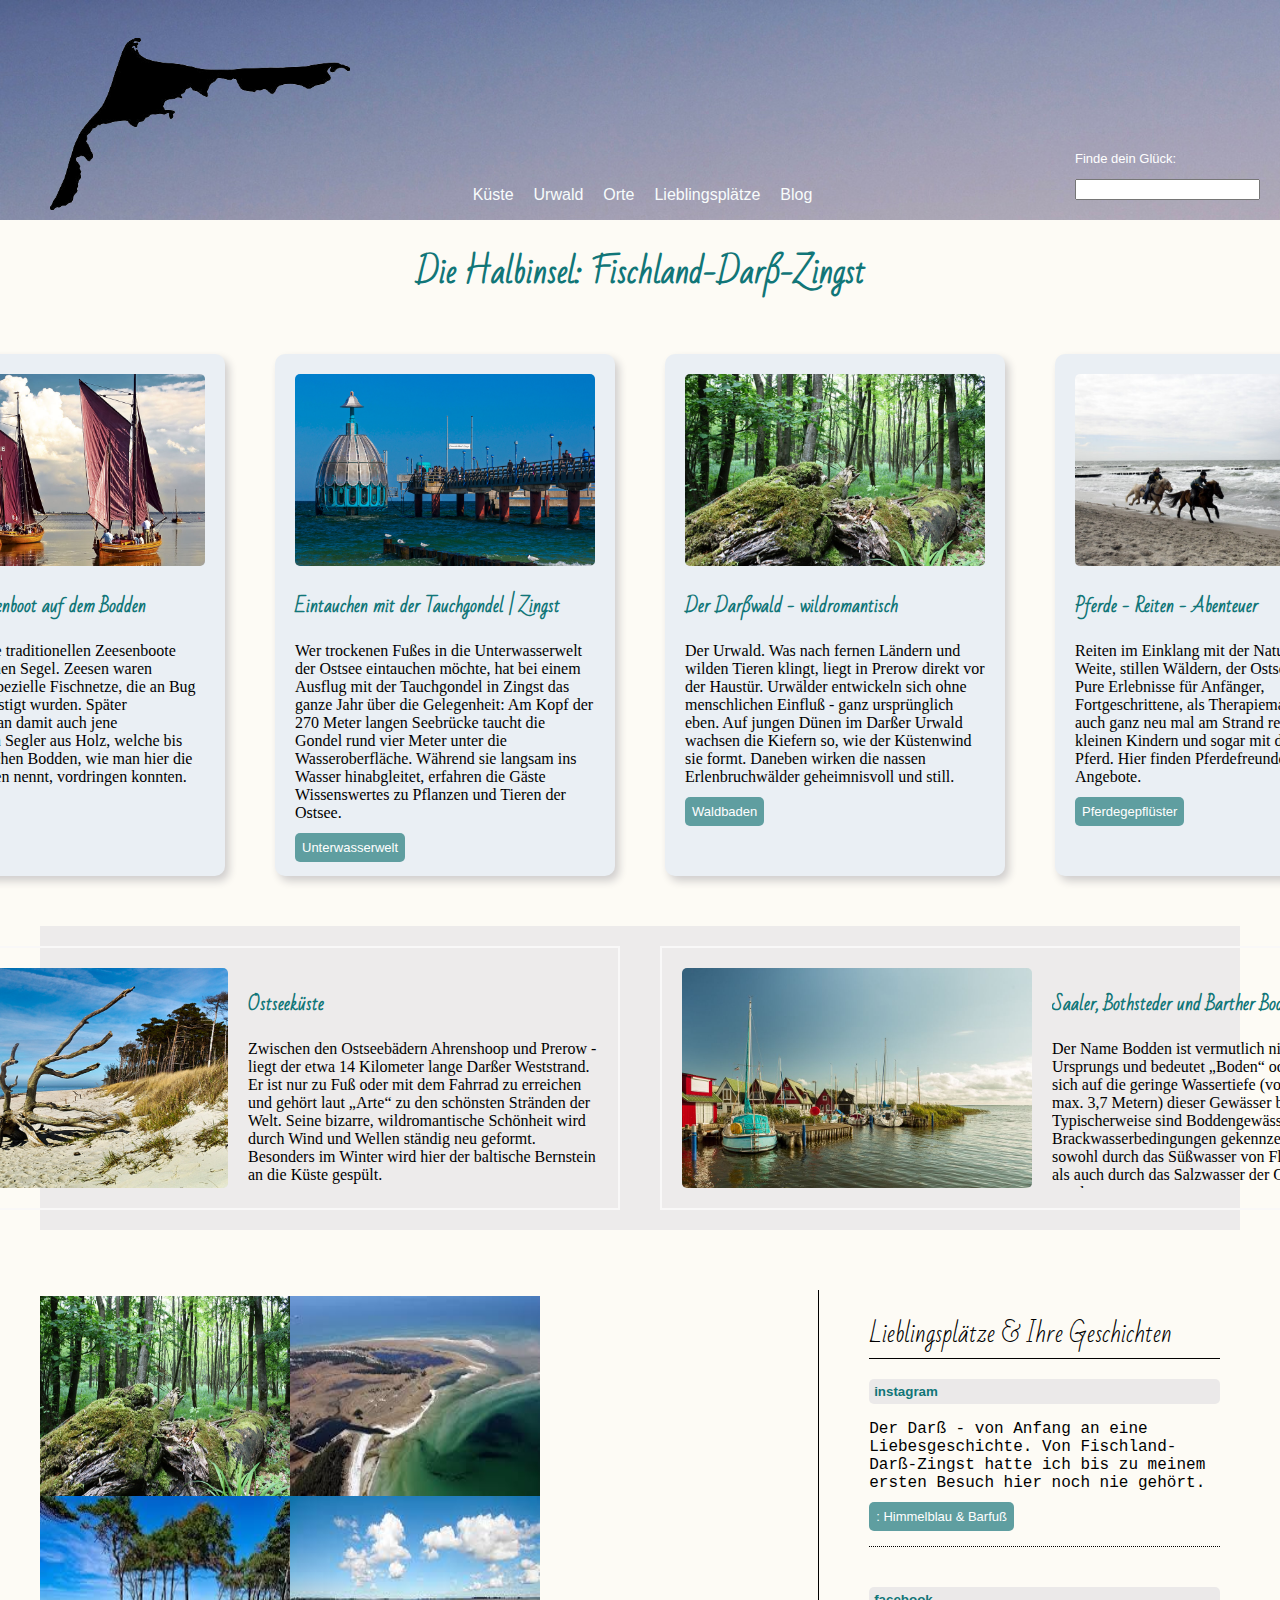
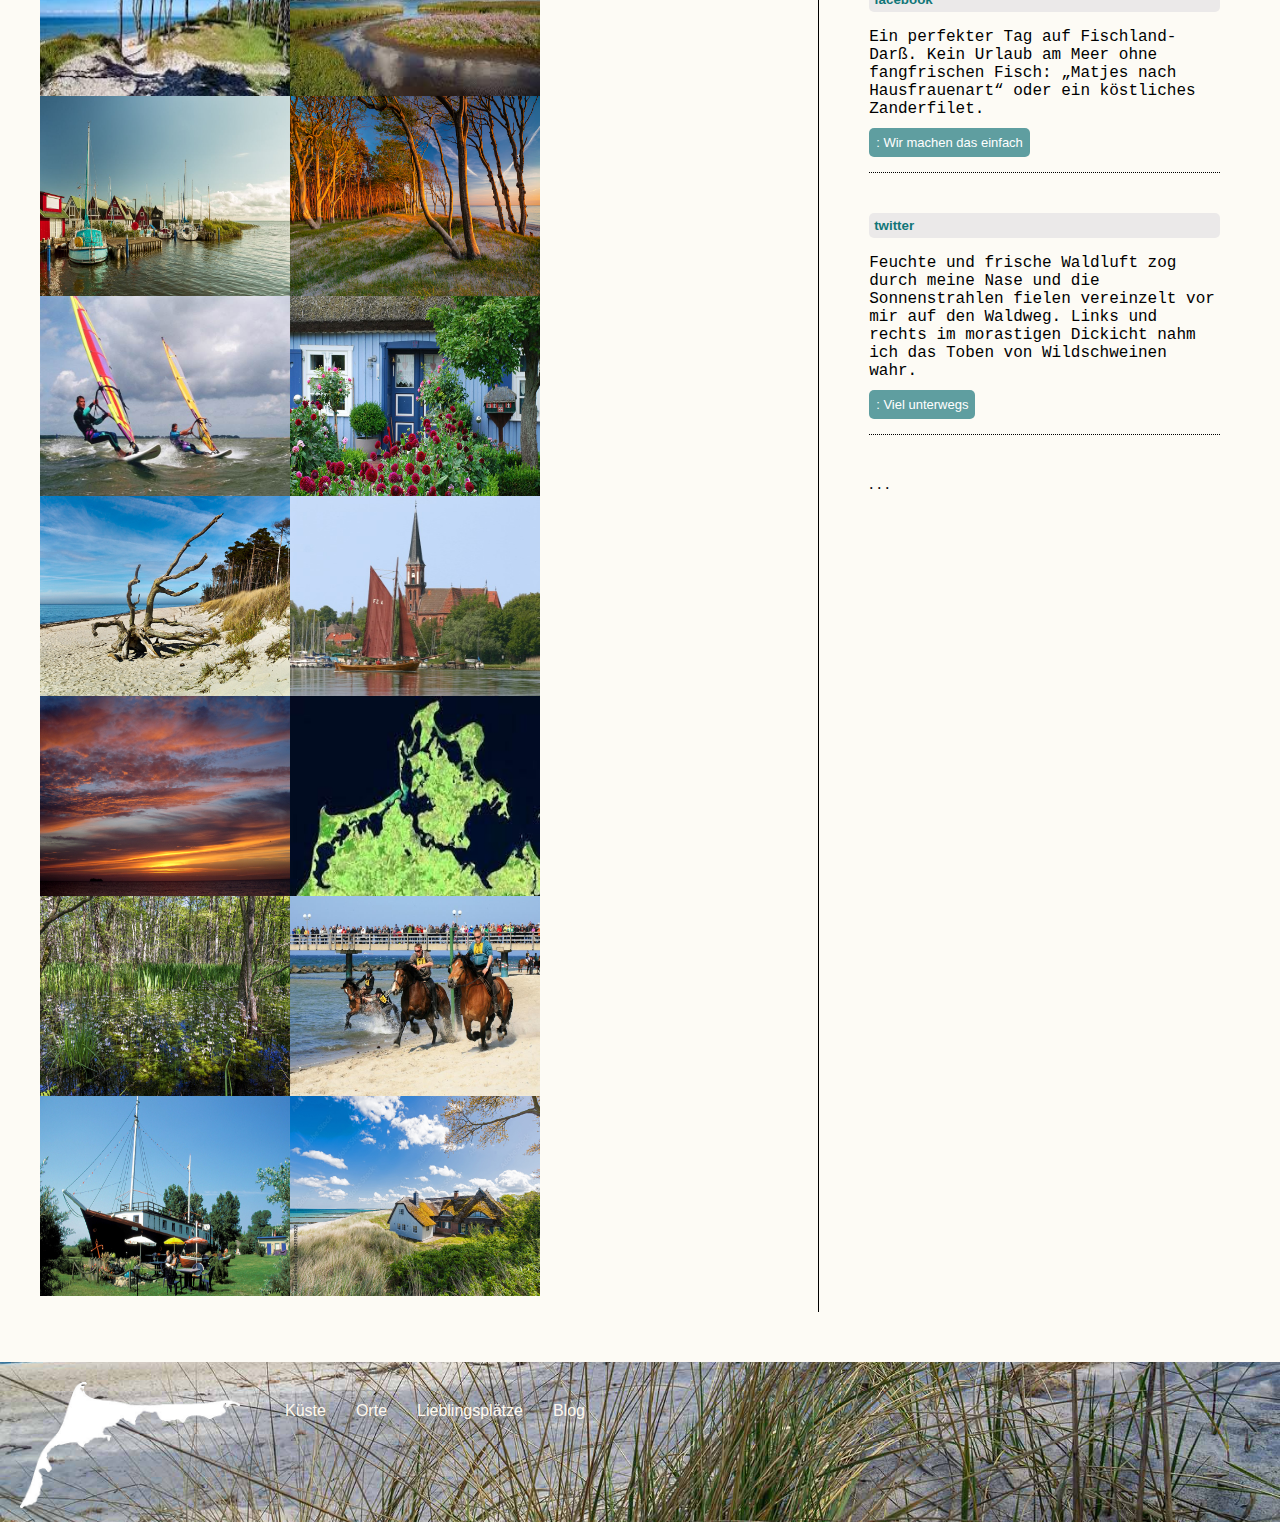
<file: index.html>
<!DOCTYPE html>
<html lang="de">

<head>
    <meta charset="UTF-8">
    <meta name="viewport" content="width=device-width, initial-scale=1.0">
    <link rel="preconnect" href="https://fonts.googleapis.com">
    <link rel="preconnect" href="https://fonts.gstatic.com" crossorigin>
    <link href="https://fonts.googleapis.com/css2?family=Bad+Script&display=swap" rel="stylesheet">
    <link rel="stylesheet" href="style.css">
    <title>Küstenleben auf dem Darß</title>
</head>

<body>
    <header>
        <img src="./bilder/halbinsel_black.png" alt="logo">

        <ul>
            <li><a href="./kueste.html">Küste</li></a>
            <li><a href="./wald.html">Urwald</li></a>
            <li><a href="#">Orte</li></a>
            <li><a href="#">Lieblingsplätze</li></a>
            <li><a href="#">Blog</li></a>
        </ul>
        <div class="input">
            <p>Finde dein Glück:</p>
            <input type="text">
        </div>
    </header>
    <main>

        <!-- Einführungstext -->

        <h1>Die Halbinsel: Fischland-Darß-Zingst</h1>
        <!-- 4 Boxen -->
        <div class="aktiv">

            <div class="container">
                <div><img src="./bilder/Zingst-Zeesboot.jpg" alt="Zessenboot auf dem Bodden"></div>
                <h3>Mit dem Zessenboot auf dem Bodden</h3>
                <p>Typisch für die traditionellen Zeesenboote sind ihre braunen Segel. Zeesen waren ursprünglich
                    spezielle
                    Fischnetze, die an Bug
                    und Heck befestigt wurden. Später bezeichnete man damit auch jene breitrumpfigen Segler aus Holz,
                    welche
                    bis weit in die flachen
                    Bodden, wie man hier die großen Lagunen nennt, vordringen konnten.</p>
                <a href="#">Segel setzen</a>
            </div>
            <div class="container">
                <div><img src="./bilder/tauchgondel-zingst.png" alt="Tauchgondel in Zingst"></div>
                <h3>Eintauchen mit der Tauchgondel | Zingst</h3>
                <p>Wer trockenen Fußes in die Unterwasserwelt der Ostsee eintauchen möchte, hat bei einem Ausflug mit
                    der Tauchgondel in Zingst
                    das ganze Jahr über die Gelegenheit: Am Kopf der 270 Meter langen Seebrücke taucht die Gondel rund
                    vier Meter unter die Wasseroberfläche. Während sie langsam ins Wasser hinabgleitet, erfahren die
                    Gäste Wissenswertes zu Pflanzen und Tieren der Ostsee.</p>
                <a href="#">Unterwasserwelt</a>
            </div>
            <div class="container">
                <div><img src="./bilder/darßUrwald03.png" alt="Darßer Urwald"></div>
                <h3>Der Darßwald - wildromantisch</h3>
                <p>Der Urwald. Was nach fernen Ländern und wilden Tieren klingt, liegt in Prerow direkt vor der Haustür.
                    Urwälder entwickeln sich ohne menschlichen Einfluß - ganz ursprünglich eben. Auf jungen Dünen im
                    Darßer Urwald wachsen die Kiefern so, wie der Küstenwind sie formt. Daneben wirken die nassen
                    Erlenbruchwälder geheimnisvoll und still. </p>
                <a href="#">Waldbaden</a>
            </div>
            <div class="container">
                <div><img src="./bilder/reiten01.png" alt="Reiten auf dem Darß"></div>
                <h3>Pferde - Reiten - Abenteuer</h3>
                <p>Reiten im Einklang mit der Natur, in endloser Weite, stillen Wäldern, der Ostsee ganz nah.... Pure
                    Erlebnisse für
                    Anfänger, Fortgeschrittene, als Therapiemaßnahme oder auch ganz neu mal am Strand reiten, mit
                    kleinen Kindern und
                    sogar mit dem
                    eigenen Pferd. Hier finden Pferdefreunde viele Angebote.</p>
                <a href="#">Pferdegepflüster</a>
            </div>
        </div>
        <!-- 2 Boxen nebeneinander -->

        <div class="themes">
            <section>
                <div><img src="./bilder/weststrand04.jpg" alt="weststrand"></div>
                <div>
                    <h3>Ostseeküste</h3>
                    <p>Zwischen den Ostseebädern Ahrenshoop und
                        Prerow - liegt der etwa 14 Kilometer lange Darßer Weststrand. Er ist nur zu Fuß oder mit dem
                        Fahrrad
                        zu erreichen und gehört laut „Arte“ zu den schönsten Stränden der Welt. Seine bizarre,
                        wildromantische Schönheit wird
                        durch Wind und Wellen ständig neu geformt. Besonders im Winter wird hier der baltische
                        Bernstein
                        an
                        die Küste gespült.
                    </p>
                </div>
            </section>

            <section>
                <div><img src="./bilder/altenhagen.jpg" alt="Der Bodden"></div>
                <div>
                    <h3>Saaler, Bothsteder und Barther Bodden</h3>
                    <p>Der Name Bodden ist vermutlich niederdeutschen Ursprungs und bedeutet „Boden“ oder „Grund“,
                        was
                        sich
                        auf die geringe Wassertiefe (von 0,7 Metern bis max. 3,7 Metern) dieser Gewässer bezieht.
                        Typischerweise sind Boddengewässer durch ihre Brackwasserbedingungen gekennzeichnet, da sie
                        sowohl
                        durch das Süßwasser von Flüssen und Bächen als auch durch das Salzwasser der Ostsee
                        beeinflusst
                        werden.
                    </p>
                </div>
            </section>
        </div>

        <div class="containerblog">
            <figure>
                <div><img src="./bilder/darßUrwald03.jpg" alt="urwald"></div>
                <div><img src="./bilder/nationalpark-boddenlandschaft-oben.jpg" alt="von oben"></div>
                <div><img src="./bilder/weststrand02.jpg" alt="weststrand"></div>
                <div><img src="./bilder/bodden01.jpg" alt="bodden"></div>
                <div><img src="./bilder/altenhagen.jpg" alt="altenhagen"></div>
                <div><img src="./bilder/sonnenuntergang02.jpg" alt="sonnenuntergang"></div>
                <div><img src="./bilder/surfen_6.jpg" alt="surfen"></div>
                <div><img src="./bilder/Haustuer_darss01.jpg" alt="Haustuer"></div>
                <div><img src="./bilder/weststrand04.jpg" alt="weststrand strandgut"></div>
                <div><img src="./bilder/wustrow.jpg" alt="wustrow"></div>
                <div><img src="./bilder/sonnenuntergang01.png" alt="sonnenuntergang"></div>
                <div><img src="./bilder/darß-kueste.jpg" alt="darß-kueste"></div>
                <div><img src="./bilder/darßUrwald06.jpg" alt="darßer Urwald"></div>
                <div><img src="./bilder/reiten_veranst.jpg" alt="reiten_veranstaltung"></div>
                <div><img src="./bilder/hotelschiff-wustrow.png" alt="hotelschiff-wustrow"></div>
                <div><img src="./bilder/duenendarß.jpg" alt="DuenenAhrenshoop"></div>
            </figure>

            <div class="rechts">
                <h2>Lieblingsplätze & Ihre Geschichten</h2>
                <div>
                    <h3>instagram</h3>
                    <p> Der Darß - von Anfang an eine Liebesgeschichte. Von Fischland-Darß-Zingst hatte ich bis zu
                        meinem
                        ersten Besuch hier noch nie gehört.
                    </p>
                    <a href="https://www.instagram.com/fischlanddarsszingst/">: Himmelblau & Barfuß</a>
                </div>
                <div>
                    <h3>facebook</h3>
                    <p>Ein perfekter Tag auf Fischland-Darß. Kein Urlaub am Meer ohne fangfrischen Fisch: „Matjes
                        nach
                        Hausfrauenart“ oder ein köstliches Zanderfilet.
                    </p>
                    <a href="https://www.facebook.com/groups/684403088299740/">: Wir machen das einfach</a>
                </div>
                <div>
                    <h3>twitter</h3>
                    <p>Feuchte und frische Waldluft zog durch meine Nase und die Sonnenstrahlen fielen vereinzelt
                        vor mir
                        auf den Waldweg. Links und rechts im morastigen Dickicht nahm ich das Toben von
                        Wildschweinen wahr.
                    </p>
                        <a href=https://twitter.com/i/flow/login?redirect_after_login=%2FDarsserleben">: Viel unterwegs</a>
                </div>
                <p>. . .</p>
            </div>
        </div>
    </main>

    <footer>
        <div><img src="./bilder/halbinsel_white.png" alt="halbinsel white"></div>
        <ul class="footermenue">
            <li><a href="#">Küste</li></a>
            <li><a href="#">Orte</li></a>
            <li><a href="#">Lieblingsplätze</li></a>
            <li><a href="#">Blog</li></a>
        </ul>
    </footer>


</body>

</html>
</file>
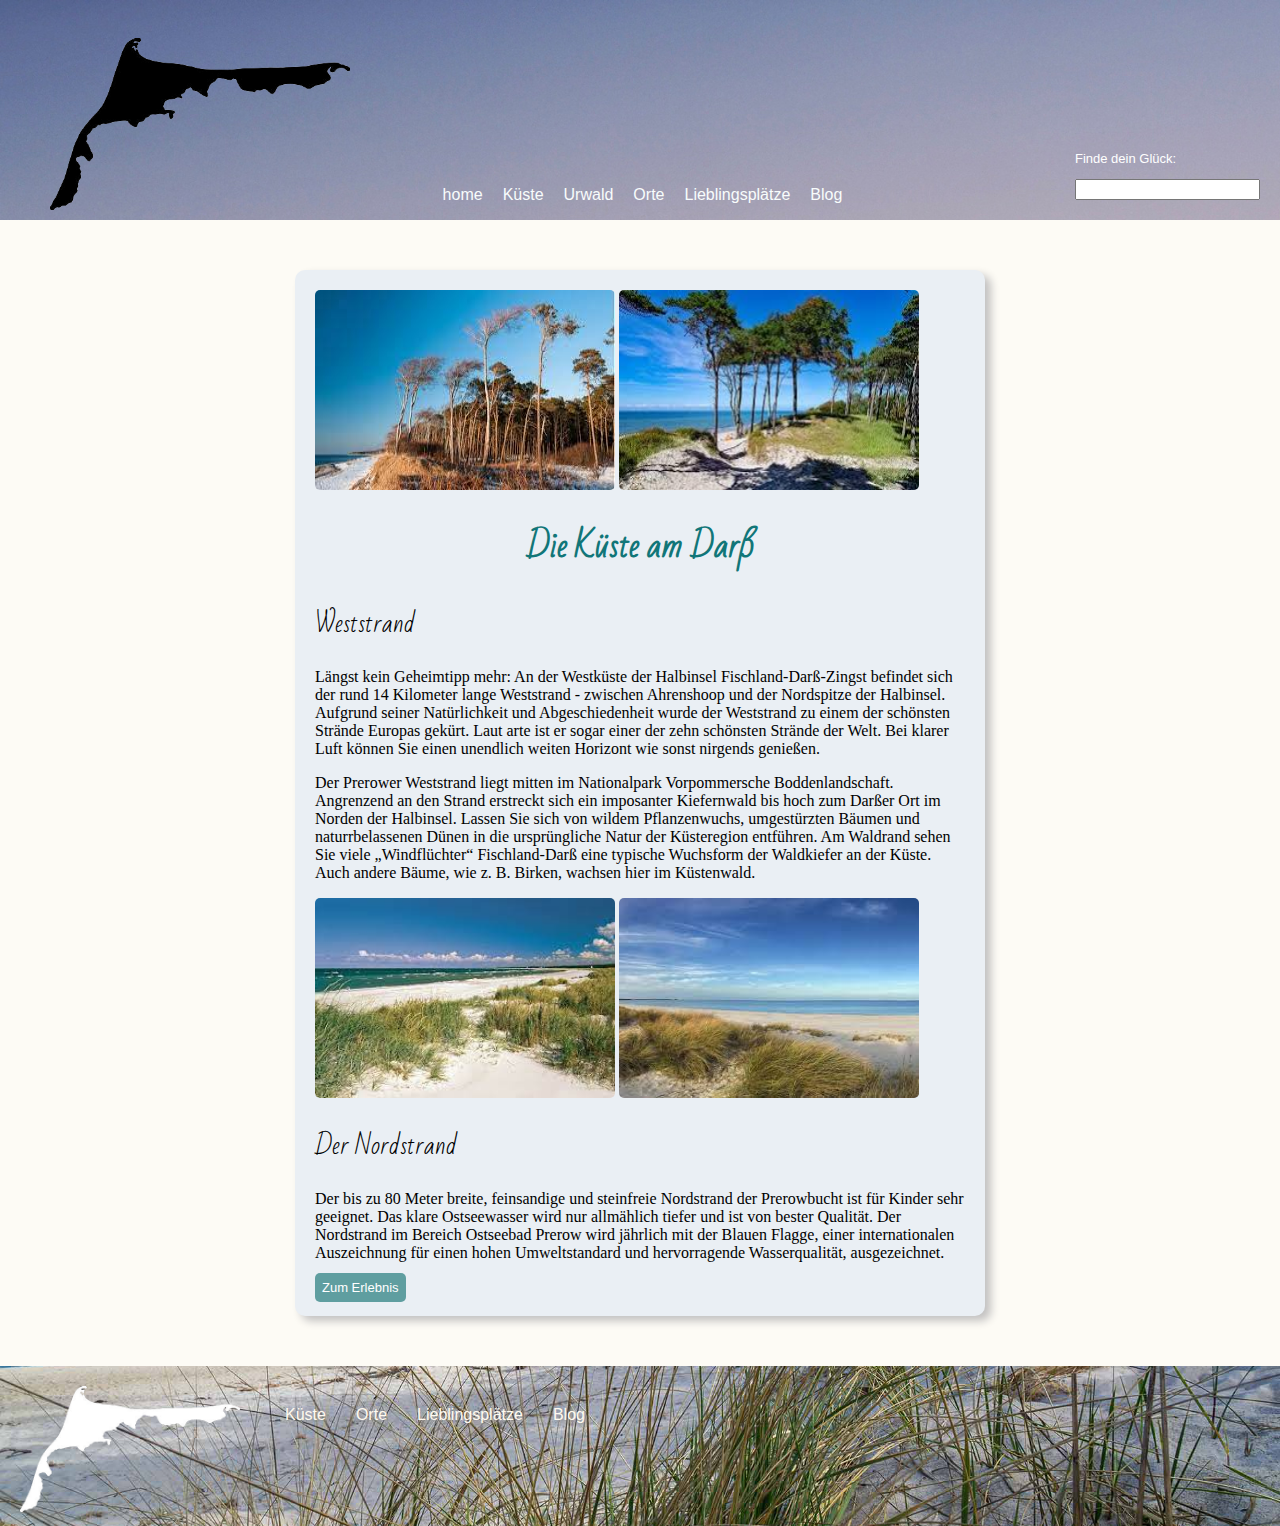
<file: kueste.html>
<!DOCTYPE html>
<html lang="en">

<head>
    <meta charset="UTF-8">
    <meta name="viewport" content="width=device-width, initial-scale=1.0">
    <link rel="preconnect" href="https://fonts.googleapis.com">
    <link rel="preconnect" href="https://fonts.gstatic.com" crossorigin>
    <link href="https://fonts.googleapis.com/css2?family=Bad+Script&display=swap" rel="stylesheet">
    <link rel="stylesheet" href="style.css">
    <link rel="stylesheet" href="style.css">
    <title>kueste darß</title>
</head>

<body>

    <body>
        <header>
            <img src="./bilder/halbinsel_black.png" alt="logo">

            <ul>
                <li><a href="./index.html">home</li></a>
                <li><a href="./kueste.html">Küste</li></a>
                <li><a href="./wald.html">Urwald</li></a>
                <li><a href="#">Orte</li></a>
                <li><a href="#">Lieblingsplätze</li></a>
                <li><a href="#">Blog</li></a>
            </ul>
            <div class="input">
                <p>Finde dein Glück:</p>
                <input type="text">
            </div>
        </header>

        <div class="aktiv">
            <div class="artiksub">

                <img src="./bilder/weststrand01.jpg" alt="Weststrand-winter">
                <img src="./bilder/weststrand02.jpg" alt="Weststrand-sommer">

                <h1>Die Küste am Darß</h1>
                <h2>Weststrand</h2>
                <p>Längst kein Geheimtipp mehr: An der Westküste der Halbinsel Fischland-Darß-Zingst befindet sich der
                    rund 14 Kilometer lange Weststrand - zwischen Ahrenshoop und der Nordspitze der Halbinsel.
                    Aufgrund seiner Natürlichkeit und Abgeschiedenheit wurde der Weststrand zu einem der schönsten
                    Strände Europas gekürt. Laut arte ist er sogar einer der zehn schönsten Strände der Welt. Bei klarer
                    Luft
                    können Sie einen unendlich weiten Horizont wie sonst nirgends genießen.
                </p>
                <p>
                    Der Prerower Weststrand liegt mitten im Nationalpark Vorpommersche Boddenlandschaft. Angrenzend an
                    den Strand erstreckt sich ein imposanter Kiefernwald bis hoch zum Darßer Ort im Norden der
                    Halbinsel.
                    Lassen Sie sich von wildem Pflanzenwuchs, umgestürzten Bäumen und naturrbelassenen Dünen in die
                    ursprüngliche Natur der Küsteregion entführen. Am Waldrand sehen Sie viele „Windflüchter“
                    Fischland-Darß eine
                    typische Wuchsform der Waldkiefer an der Küste. Auch andere Bäume, wie z. B. Birken, wachsen hier im
                    Küstenwald.
                </p>
                <img src="./bilder/nordstrand01.jpg" alt="Weststrand-winter">
                <img src="./bilder/nordstrand02.jpg" alt="Nordstrand">
                <h2>Der Nordstrand</h2>
                <p>
                    Der bis zu 80 Meter breite, feinsandige und steinfreie Nordstrand der Prerowbucht ist für Kinder
                    sehr geeignet. Das klare Ostseewasser wird nur allmählich tiefer und ist von bester Qualität. Der
                    Nordstrand im Bereich Ostseebad Prerow wird jährlich mit der Blauen Flagge, einer internationalen
                    Auszeichnung für einen hohen Umweltstandard und hervorragende Wasserqualität, ausgezeichnet.
                </p>
                <a href="#">Zum Erlebnis</a>
            </div>
        </div>

        <footer>
            <div><img src="./bilder/halbinsel_white.png" alt="halbinsel white"></div>
            <ul class="footermenue">
                <li><a href="#">Küste</li></a>
                <li><a href="#">Orte</li></a>
                <li><a href="#">Lieblingsplätze</li></a>
                <li><a href="#">Blog</li></a>
            </ul>
        </footer>
    </body>

</html>
</file>
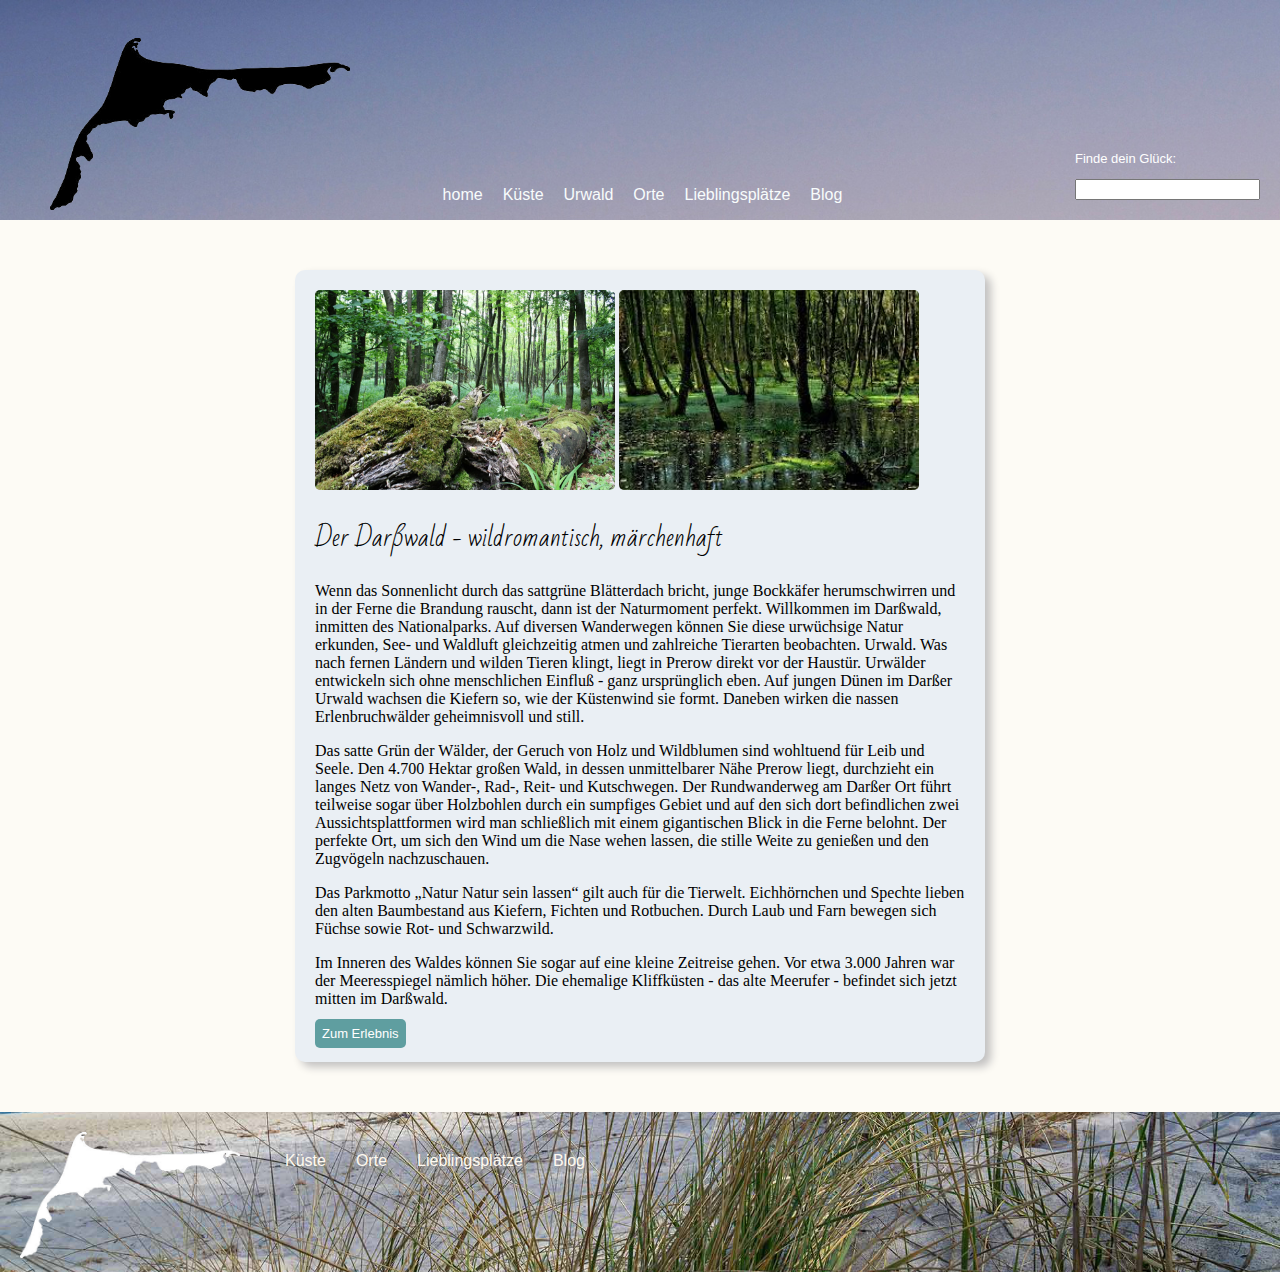
<file: wald.html>
<!DOCTYPE html>
<html lang="en">

<head>
    <meta charset="UTF-8">
    <meta name="viewport" content="width=device-width, initial-scale=1.0">
    <link rel="preconnect" href="https://fonts.googleapis.com">
    <link rel="preconnect" href="https://fonts.gstatic.com" crossorigin>
    <link href="https://fonts.googleapis.com/css2?family=Bad+Script&display=swap" rel="stylesheet">
    <link rel="stylesheet" href="style.css">
    <title>Darßer Urwald</title>
</head>

<body>

    <body>
        <header>
            <img src="./bilder/halbinsel_black.png" alt="logo">

            <ul>
                <li><a href="./index.html">home</li></a>
                <li><a href="./kueste.html">Küste</li></a>
                <li><a href="./wald.html">Urwald</li></a>
                <li><a href="#">Orte</li></a>
                <li><a href="#">Lieblingsplätze</li></a>
                <li><a href="#">Blog</li></a>
            </ul>
            <div class="input">
                <p>Finde dein Glück:</p>
                <input type="text">
            </div>
        </header>

        <div class="aktiv">
            <div class="artiksub">

                <img src="./bilder/darßUrwald03.png" alt="darßer Urwald">
                <img src="./bilder/darßUrwald01.jpg" alt="darßer Urwald moor">


                <h2>Der Darßwald - wildromantisch, märchenhaft</h2>
                <p>
                    Wenn das Sonnenlicht durch das sattgrüne Blätterdach bricht, junge Bockkäfer herumschwirren und in
                    der Ferne die Brandung rauscht, dann ist der Naturmoment perfekt. Willkommen im Darßwald, inmitten
                    des Nationalparks. Auf diversen Wanderwegen können Sie diese urwüchsige Natur erkunden, See- und
                    Waldluft gleichzeitig atmen und zahlreiche Tierarten beobachten.
                    Urwald. Was nach fernen Ländern und wilden Tieren klingt, liegt in Prerow direkt vor der Haustür.
                    Urwälder entwickeln sich ohne menschlichen Einfluß - ganz ursprünglich eben. Auf jungen Dünen im
                    Darßer Urwald wachsen die Kiefern so, wie der Küstenwind sie formt. Daneben wirken die nassen
                    Erlenbruchwälder geheimnisvoll und still.
                </p>
                <p>
                    Das satte Grün der Wälder, der Geruch von Holz und Wildblumen sind wohltuend für Leib und Seele. Den
                    4.700 Hektar großen Wald, in dessen unmittelbarer Nähe Prerow liegt, durchzieht ein langes Netz von
                    Wander-, Rad-, Reit- und Kutschwegen. Der Rundwanderweg am Darßer Ort führt teilweise sogar über
                    Holzbohlen durch ein sumpfiges Gebiet und auf den sich dort befindlichen zwei Aussichtsplattformen
                    wird man schließlich mit einem gigantischen Blick in die Ferne belohnt. Der perfekte Ort, um sich
                    den Wind um die Nase wehen lassen, die stille Weite zu genießen und den Zugvögeln nachzuschauen.
                </p>
                <p>
                    Das Parkmotto „Natur Natur sein lassen“ gilt auch für die Tierwelt. Eichhörnchen und Spechte lieben
                    den alten Baumbestand aus Kiefern, Fichten und Rotbuchen. Durch Laub und Farn bewegen sich Füchse
                    sowie Rot- und Schwarzwild.
                </p>
                <p>
                    Im Inneren des Waldes können Sie sogar auf eine kleine Zeitreise gehen. Vor etwa 3.000 Jahren war
                    der Meeresspiegel nämlich höher. Die ehemalige Kliffküsten - das alte Meerufer - befindet sich jetzt
                    mitten im Darßwald.
               
   
                </p>
                <a href="#">Zum Erlebnis</a>
            </div>
        </div>
        
    <footer>
        <div><img src="./bilder/halbinsel_white.png" alt="halbinsel white"></div>
        <ul class="footermenue">
            <li><a href="#">Küste</li></a>
            <li><a href="#">Orte</li></a>
            <li><a href="#">Lieblingsplätze</li></a>
            <li><a href="#">Blog</li></a>
        </ul>
    </footer>
    </body>

</html>
</file>
<file: style.css>
/* Allgemein */
body {
    margin: 0;
    padding: 0;
    background-color: rgba(253, 251, 244, 0.905);
}

h1 {
    font-family: 'Bad Script', cursive;
    text-align: center;
    color: rgb(17, 118, 120);
}

h2 {
    font-family: 'Bad Script', cursive;
    font-weight: lighter;
    text-align: left;
}

h3 {
    color: rgb(17, 118, 120);
    font-family: 'Bad Script', cursive;
    font-size: large;
}

a {
    color: rgb(248, 252, 252);
    text-decoration: none;
}

/* header + Menue*/
header {
    display: flex;
    align-items: end;
    justify-content: space-between;
    background-color: rgb(201, 223, 223);
    background-image: url(bilder/header.jpg);
    background-size: cover;
    height: 220px;
}


header img {
    width: 300px;
    padding-bottom: 10px;
    margin-left: 50px;

}

header ul {
    margin-left: -150px;
    list-style: none;
    display: flex;
    gap: 20px;
    font-family: 'Lucida Sans', 'Lucida Sans Regular', 'Lucida Grande', 'Lucida Sans Unicode', Geneva, Verdana, sans-serif;
}



header a:hover {
    text-decoration: underline wavy rgb(17, 118, 120);
    color: rgb(17, 118, 120);;
}

.input {
    color: white;
    margin-right: 20px;
    margin-left: 30px;
    margin-bottom: 20px;
    font-size: small;
    font-family: 'Lucida Sans', 'Lucida Sans Regular', 'Lucida Grande', 'Lucida Sans Unicode', Geneva, Verdana, sans-serif;
}

/* Hauptteil */

/* Container mit Text */
.aktiv {
    margin-top: 50px;
    margin-bottom: 50px;
    display: flex;
    justify-content: center;
    gap: 50px;
}


.container {
    width: 300px;
    padding: 20px;
    background-color: rgb(234, 239, 244);
    border-radius: 10px;
    box-shadow: 4px 5px 8px #cfcdcd;
}

.container div {
    width: 300px;
    overflow: hidden;
}

/* Artikel */
.container img {
    width: 300px;
    border-radius: 5px;
    /* SCALIERT das Bild */
    transform: scale(1);

    /* VERZÖGERUNG */
    transition: transform .5s ease;
}


.container img:hover {
    transform: scale(1.1);
}

.container a {
    background-color: cadetblue;
    color: white;
    font-family: Verdana, Geneva, Tahoma, sans-serif;
    padding: 7px;
    border-radius: 5px;
    font-size: small;

}

.container a:hover {
    background-color: rgb(59, 107, 109);
    color: white;
    font-family: Verdana, Geneva, Tahoma, sans-serif;
    padding: 7px;
    border-radius: 5px;
    font-size: small;
}


/* 2 Bereiche - zwisch Welten */
.themes {
    margin-left: 40px;
    margin-right: 40px;
    display: flex;
    justify-content: center;
    background-color: rgb(237, 235, 235);
}

section {
    display: flex;
    gap: 20px;
    margin: 20px;
    padding-bottom: 10px;
    justify-content: center;
    border: 2px solid rgb(249, 248, 248);
    padding: 20px;

}

section div {
    width: 350px;
    height: 220px;
    overflow: hidden;
}

section img {
    width: 350px;
    height: 220px;
    border-radius: 5px;
    border-radius: 5px;
    /* SCALIERT das Bild */
    transform: scale(1);

    /* VERZÖGERUNG */
    transition: transform .5s ease;
}

section img:hover {
    transform: scale(1.1);
}



/* Gallerie und blog */

/* linker Bereich - container */

.containerblog {
    display: flex;
    justify-content: center;
    margin-top: 50px;
    margin-bottom: 50px;
}

figure {
    display: flex;
    flex-wrap: wrap;
}

/* overflow: hidden zeigt elemente in einem bestimmten bereich an */

figure div {
    width: 250px;
    height: 200px;
    overflow: hidden;
}

figure img {
    width: 250px;
    height: 200px;

    /* SCALIERT das Bild */
    transform: scale(1);

    /* VERZÖGERUNG */
    transition: transform .5s ease;
}

figure img:hover {
    transform: scale(1.2);
}



/* rechter Bereich - container*/
div .rechts {
    margin-top: 10px;
    border-left: 1px solid black;
    margin-right: 10px;
    padding-left: 50px;
    padding-right: 50px;
}

.rechts h2 {
    border-bottom: 1px solid black;
}

.rechts h3 {
    font-family: 'Lucida Sans', 'Lucida Sans Regular', 'Lucida Grande', 'Lucida Sans Unicode', Geneva, Verdana, sans-serif;
    font-size: smaller;
    border-radius: 5px;
    background-color: rgb(235, 233, 233);
    padding: 5px;
}

.rechts div {
    font-family: 'Courier New', Courier, monospace;
    margin-bottom: 40px;
    padding-bottom: 20px;
    border-bottom: 1px dotted black;
}

.rechts a {
    background-color: cadetblue;
    color: white;
    font-family: Verdana, Geneva, Tahoma, sans-serif;
    padding: 7px;
    border-radius: 5px;
    font-size: small;
}

.rechts a:hover {
    background-color: rgb(59, 107, 109);
}

/* footer */

footer {
    display: flex;
    background-color: rgb(200, 248, 248);
    height: 120px;
    text-align: center;
    padding: 20px;
    font-family: Verdana, Geneva, Tahoma, sans-serif;
    background-image: url(bilder/Ostsee-Weststrand-Darss.jpg);
    background-size: cover;

}



footer div {
    text-align: left;
}

footer div img {
    width: 220px;
}

.footermenue {
    list-style: none;
    display: flex;
    gap: 20px;
    justify-content: center;
    margin-top: 20px;
    text-shadow: 3px 3px 4px #9a9898;
    font-family: 'Trebuchet MS', 'Lucida Sans Unicode', 'Lucida Grande', 'Lucida Sans', Arial, sans-serif;
}

.footermenue a {
    color: floralwhite;
    width: 60px;
    padding: 5px;
}


.footermenue a:hover {
    color: rgb(59, 107, 109);
    padding: 5px;
    background-color: white;
}



/* Unterseiten */

.artiksub {
    width: 650px;
    padding: 20px;
    background-color: rgb(234, 239, 244);
    border-radius: 10px;
    box-shadow: 6px 5px 8px #c2c1c1;
}

/* Artikel */
.artiksub img {
    width: 300px;
    height: 200px;
    border-radius: 5px;
}


.artiksub a {
    background-color: cadetblue;
    color: white;
    font-family: Verdana, Geneva, Tahoma, sans-serif;
    padding: 7px;
    border-radius: 5px;
    font-size: small;
}

.artiksub h1 {
    font-family: 'Bad Script', cursive;
}
</file>
